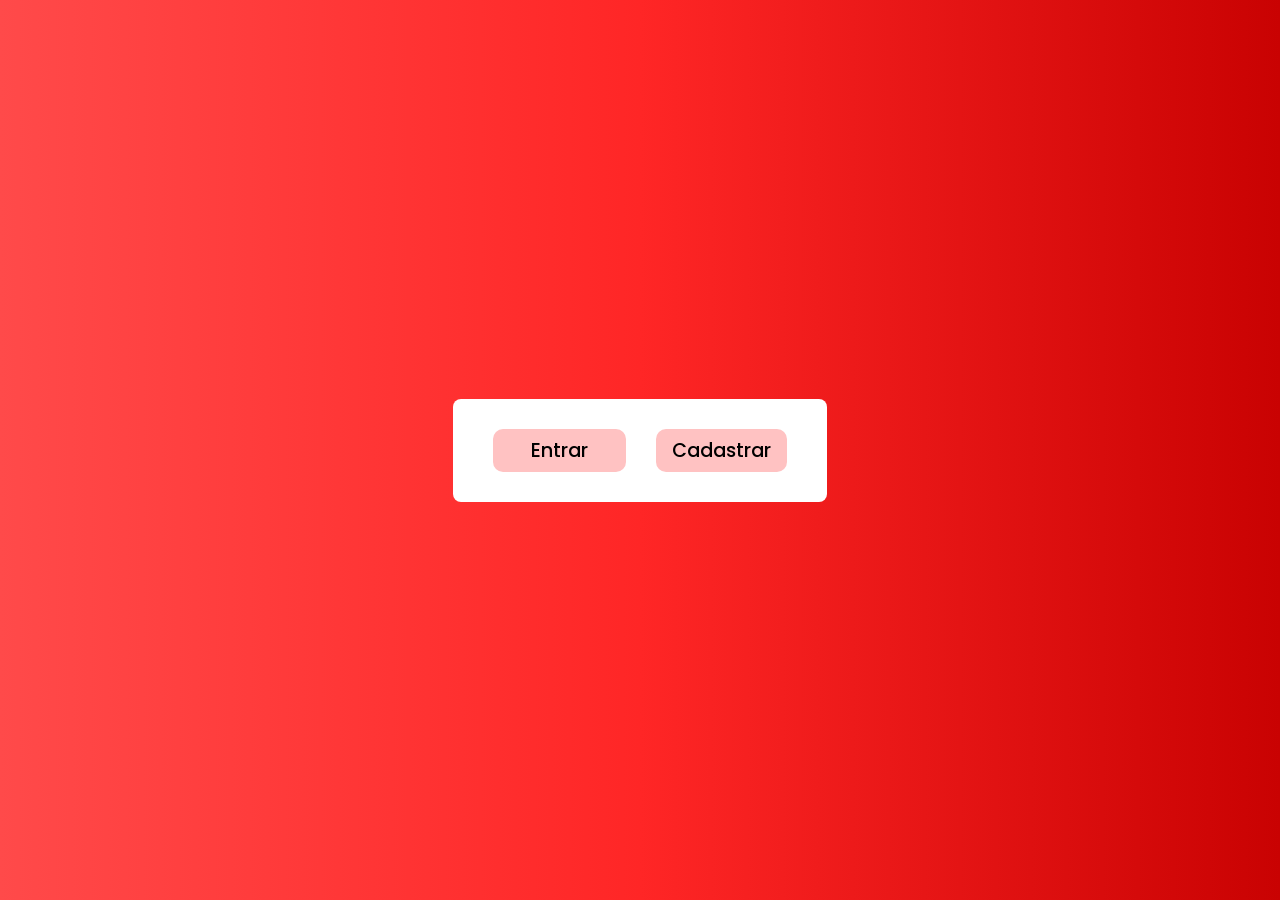
<file: index.html>
<!DOCTYPE html>
<html lang="pt-br">
<head>
    <meta charset="UTF-8">
    <meta name="viewport" content="width=device-width, initial-scale=1.0">
    <title>Home - Pizzaria</title>
    <link rel="stylesheet" href="./styles/login-cliente.css">
    <style>
    .home-button{
        
        text-decoration: none;
        background: #ffc2c2;
        padding: 7px;
        font-size: 20px;
        border-radius: 10px;
        font-weight: bold;
        cursor: pointer;
        box-shadow: 5px, 5px, 8px rgba(0, 0, 0, 0.336);
        width: auto;
        font-weight: bolder;
        font-size: 1.2rem;
        font-weight: 500;
        color: black;
        padding-left: 2.4rem;
        padding-right: 2.4rem;
        
        
    }
    .cad{
        padding-left: 1rem;
        padding-right: 1rem;
        
        

    }

    .home-button:hover{
        background-color: rgb(218, 227, 235);
    }


    </style>
</head>
<body>

    <main id="container">
        <form action="" method="post" class="home">            
            <!--<button class="home-button" form="enter">-->
                <a href="login-cliente.php" class="home-button" name="enter">Entrar</a>
            <!--</button>-->
            
            <!--<button type="submit" class="home-button" form="cad">-->
                <a href="cadastro-cliente.php" class="home-button cad" name="cad">Cadastrar</a>

            <!--</button>-->
            

        </form>
    </main>
    
</body>
</html>
</file>
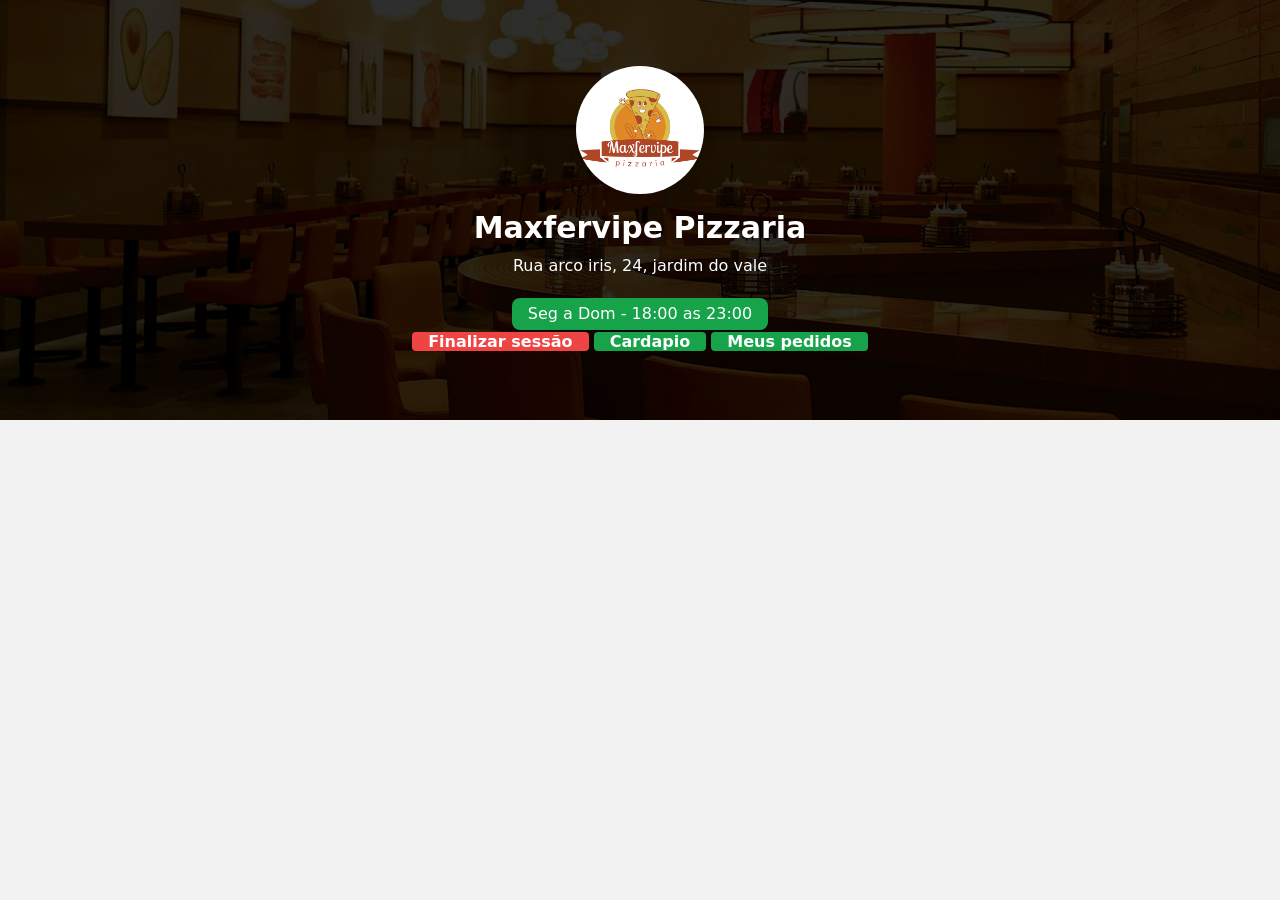
<file: header.html>
<?php
    session_start();
    //print_r($_SESSION);
    if((!isset($_SESSION['user']) == true) and (!isset($_SESSION['senha']) ==true))
    {
        unset($_SESSION['user']);
        unset( $_SESSION['senha']);
        header('Location: login-cliente.php');
    }
    $logado = $_SESSION['user'];
?>

<!DOCTYPE html>
<html lang="pt-br">
<head>
    <meta charset="UTF-8">
    <meta name="viewport" content="width=device-width, initial-scale=1.0">
    
    <link rel="stylesheet" href="https://cdnjs.cloudflare.com/ajax/libs/font-awesome/6.0.0-beta3/css/all.min.css" integrity="sha512-Fo3rlrZj/k7ujTnHg4CGR2D7kSs0v4LLanw2qksYuRlEzO+tcaEPQogQ0KaoGN26/zrn20ImR1DfuLWnOo7aBA==" crossorigin="anonymous" referrerpolicy="no-referrer" />
    <link rel="stylesheet" href="./styles/output.css">
    <link rel="stylesheet" href="./styles/style.css">
    
    <style>
        .bg-home {
    background-image: url('bg.png');
    
    }
    .bg-blue-500 {
    --tw-bg-opacity: 1;
    background-color: rgb(59 130 246 / var(--tw-bg-opacity)) /* #3b82f6 */;
}
.hover\:bg-blue-700:hover {
    --tw-bg-opacity: 1;
    background-color: rgb(29 78 216 / var(--tw-bg-opacity)) /* #1d4ed8 */;
}
.px-4 {
    padding-left: 1rem /* 16px */;
    padding-right: 1rem /* 16px */;
}
.py-2 {
    padding-top: 0.5rem /* 8px */;
    padding-bottom: 0.5rem /* 8px */;
}
.sair:hover{
    background-color: #e8e8e8;
    color: black;
    
}
.nav{
    background: #ffffff;
    color: #000;
}
.sair{
    margin-top: 1rem
    
}
.mt-4 {
    margin-top: 1rem /* 16px */;
}
.back{
    background-image: url('bg.png');
}
    </style>
    
</head>
<body>
    
    <!--HEADER-->
    <header class="w-full h-[420px] bg-zinc-900 back bg-cover bg-center">
        <div class="w-full h-full flex flex-col justify-center items-center">
            <img 
                src="logo.png"
                alt="Logo Pizzaria" 
                class="w-32 h-32 rounded-full shadow-lg hover:scale-110 duration-200"
            />
            <h1 class="text-3xl mt-4 mb-2 font-bold text-white">Maxfervipe Pizzaria</h1>

            <span class="text-white font-medium">Rua arco iris, 24, jardim do vale</span>

            <div class="bg-green-600 px-4 py-1 rounded-lg mt-5" id="date-span">
                <span class="text-white font-medium">Seg a Dom - 18:00 as 23:00</span>
            </div>
<h2></h2>

        <div>
            <!--<button class="sair bg-red-500 mt-4 text-white font-bold py-1 px-4 rounded">-->
            <a href="sair.php" class="sair bg-red-500 mt-5 text-white font-bold px-4 rounded">Finalizar sessão</a>
            <a href="cardapio_atualizado.php" class="sair bg-green-600 mt-5 text-white font-bold px-4 rounded">Cardapio</a>
            <a href="pedidos-cliente.php" class="sair bg-green-600 mt-5 text-white font-bold px-4 rounded">Meus pedidos</a>
            <!--</button>-->
        </div>
            

        </div>
    </header>
    <!--FIM DO HEADER-->

</body>
</html>
</file>
<file: styles/login-cliente.css>
@import url('https://fonts.googleapis.com/css2?family=Poppins:wght@100;200;300;400&display=swap');

:root{
    --color-light-50: #fcfcfc;

    --color-dark-50: #797984;
    --color-dark-100: #312d37;
    --color-dark-900: #000;

    --color-red-50: #ff4a4a;
    --color-red-100: #ff2626;
    --color-red-200: #c90202;

    --color-gradient: linear-gradient(90deg, var(--color-red-50), var(--color-red-100), var(--color-red-200));

}

*{
    font-family: 'Poppins', sans-serif;
    margin: 0;
    padding: 0;
    box-sizing: border-box;
}

#container{
    height: 100vh;
    width: 100%;
    background: var(--color-gradient);
    display: flex;
    align-items: center;
    justify-content: center;
}

#login_form{
    background-color: white;
    display: flex;
    flex-direction: column;
    padding: 30px 40px;
    border-radius: 8px;
    gap: 30px;
    box-shadow: 5px, 5px, 8px rgba(0, 0, 0, 0.336);
    height: fit-content;
}

.home{
    background-color: white;
    display: flex;
    flex-direction: row;
    padding: 30px 40px;
    border-radius: 8px;
    gap: 30px;
    box-shadow: 5px, 5px, 8px rgba(0, 0, 0, 0.336);
    height: fit-content;
}

#form_header{
    display: flex;
    align-items: center;
    justify-content: space-between;
}

#form_header h1{
    font-size: 40px;
    position: relative;
}

#form_header h1::before{
    position: absolute;
    content: '';
    width: 40%;
    background-color: var(--color-red-50);
    height: 3px;
    bottom: 10px;
    border-radius: 5px;
}

#mode-icon{
    font-size: 35px;
}

#inputs{
    display: flex;
    /*flex-direction: column;
    align-items: center;*/
    justify-content: center;
    gap: 20px;
}

.input-box label{
    color: var(--color-dark-50);
    font-size: 14px;
}

.input-field{
    gap: 15px;
    align-items: center;
    display: flex;
    padding: 3px;
    cursor: text;
    border-bottom: 1px solid var(--color-dark-100);
}

.input-field i{
    font-size: 20px;
    color: #000;
}

.input-field input{
    border: none;
    background-color: transparent;
    width: 190px;
    
}

.input-field input:focus{
    outline: none;
}

#forgot_password a{
    text-decoration: none;
    font-size: 12px;
    color: var(--color-dark-50);
}

#forgot_password a:hover{
    color: var(--color-red-50);
}

#login-button{
    border: none;
    background: var(--color-gradient);
    padding: 7px;
    font-size: 18px;
    border-radius: 3px;
    font-weight: bold;
    color: var(--color-light-50);
    cursor: pointer;
}

.home-button:hover{
    scale: 1.05;
}

.home-button{
    border: none;
    background: var(--color-light-50);
    padding: 7px;
    font-size: 20px;
    border-radius: 10px;
    font-weight: bold;
    cursor: pointer;
    box-shadow: 5px, 5px, 8px rgba(0, 0, 0, 0.336);
    width: 10rem;
}

.home-button:hover{
    background-color: rgb(218, 227, 235);
}

.home-button a {
    font-weight: bolder;
    text-decoration: none;
    font-size: 1.2rem;
    font-weight: 500;
    color: black;
    
}

#login-button:hover{
    background: rgb(218, 227, 235);
    color: black;
}

#cadastro a{
    text-decoration: none;
    font-size: 17px;
    color: var(--color-dark-50);
}

#cadastro a:hover{
    color: var(--color-red-50);
}

@media screen and (max-width: 768px){
    #inputs{
        display: flex;
        flex-direction: column;
        align-items: center;
        justify-content: center;
        gap: 20px;
    }
}
</file>
<file: styles/output.css>
*, ::before, ::after {
  --tw-border-spacing-x: 0;
  --tw-border-spacing-y: 0;
  --tw-translate-x: 0;
  --tw-translate-y: 0;
  --tw-rotate: 0;
  --tw-skew-x: 0;
  --tw-skew-y: 0;
  --tw-scale-x: 1;
  --tw-scale-y: 1;
  --tw-pan-x:  ;
  --tw-pan-y:  ;
  --tw-pinch-zoom:  ;
  --tw-scroll-snap-strictness: proximity;
  --tw-gradient-from-position:  ;
  --tw-gradient-via-position:  ;
  --tw-gradient-to-position:  ;
  --tw-ordinal:  ;
  --tw-slashed-zero:  ;
  --tw-numeric-figure:  ;
  --tw-numeric-spacing:  ;
  --tw-numeric-fraction:  ;
  --tw-ring-inset:  ;
  --tw-ring-offset-width: 0px;
  --tw-ring-offset-color: #fff;
  --tw-ring-color: rgb(59 130 246 / 0.5);
  --tw-ring-offset-shadow: 0 0 #0000;
  --tw-ring-shadow: 0 0 #0000;
  --tw-shadow: 0 0 #0000;
  --tw-shadow-colored: 0 0 #0000;
  --tw-blur:  ;
  --tw-brightness:  ;
  --tw-contrast:  ;
  --tw-grayscale:  ;
  --tw-hue-rotate:  ;
  --tw-invert:  ;
  --tw-saturate:  ;
  --tw-sepia:  ;
  --tw-drop-shadow:  ;
  --tw-backdrop-blur:  ;
  --tw-backdrop-brightness:  ;
  --tw-backdrop-contrast:  ;
  --tw-backdrop-grayscale:  ;
  --tw-backdrop-hue-rotate:  ;
  --tw-backdrop-invert:  ;
  --tw-backdrop-opacity:  ;
  --tw-backdrop-saturate:  ;
  --tw-backdrop-sepia:  ;
  --tw-contain-size:  ;
  --tw-contain-layout:  ;
  --tw-contain-paint:  ;
  --tw-contain-style:  ;
}

::backdrop {
  --tw-border-spacing-x: 0;
  --tw-border-spacing-y: 0;
  --tw-translate-x: 0;
  --tw-translate-y: 0;
  --tw-rotate: 0;
  --tw-skew-x: 0;
  --tw-skew-y: 0;
  --tw-scale-x: 1;
  --tw-scale-y: 1;
  --tw-pan-x:  ;
  --tw-pan-y:  ;
  --tw-pinch-zoom:  ;
  --tw-scroll-snap-strictness: proximity;
  --tw-gradient-from-position:  ;
  --tw-gradient-via-position:  ;
  --tw-gradient-to-position:  ;
  --tw-ordinal:  ;
  --tw-slashed-zero:  ;
  --tw-numeric-figure:  ;
  --tw-numeric-spacing:  ;
  --tw-numeric-fraction:  ;
  --tw-ring-inset:  ;
  --tw-ring-offset-width: 0px;
  --tw-ring-offset-color: #fff;
  --tw-ring-color: rgb(59 130 246 / 0.5);
  --tw-ring-offset-shadow: 0 0 #0000;
  --tw-ring-shadow: 0 0 #0000;
  --tw-shadow: 0 0 #0000;
  --tw-shadow-colored: 0 0 #0000;
  --tw-blur:  ;
  --tw-brightness:  ;
  --tw-contrast:  ;
  --tw-grayscale:  ;
  --tw-hue-rotate:  ;
  --tw-invert:  ;
  --tw-saturate:  ;
  --tw-sepia:  ;
  --tw-drop-shadow:  ;
  --tw-backdrop-blur:  ;
  --tw-backdrop-brightness:  ;
  --tw-backdrop-contrast:  ;
  --tw-backdrop-grayscale:  ;
  --tw-backdrop-hue-rotate:  ;
  --tw-backdrop-invert:  ;
  --tw-backdrop-opacity:  ;
  --tw-backdrop-saturate:  ;
  --tw-backdrop-sepia:  ;
  --tw-contain-size:  ;
  --tw-contain-layout:  ;
  --tw-contain-paint:  ;
  --tw-contain-style:  ;
}

/*
! tailwindcss v3.4.14 | MIT License | https://tailwindcss.com
*/

/*
1. Prevent padding and border from affecting element width. (https://github.com/mozdevs/cssremedy/issues/4)
2. Allow adding a border to an element by just adding a border-width. (https://github.com/tailwindcss/tailwindcss/pull/116)
*/

*,
::before,
::after {
  box-sizing: border-box;
  /* 1 */
  border-width: 0;
  /* 2 */
  border-style: solid;
  /* 2 */
  border-color: #e5e7eb;
  /* 2 */
}

::before,
::after {
  --tw-content: '';
}

/*
1. Use a consistent sensible line-height in all browsers.
2. Prevent adjustments of font size after orientation changes in iOS.
3. Use a more readable tab size.
4. Use the user's configured `sans` font-family by default.
5. Use the user's configured `sans` font-feature-settings by default.
6. Use the user's configured `sans` font-variation-settings by default.
7. Disable tap highlights on iOS
*/

html,
:host {
  line-height: 1.5;
  /* 1 */
  -webkit-text-size-adjust: 100%;
  /* 2 */
  -moz-tab-size: 4;
  /* 3 */
  -o-tab-size: 4;
     tab-size: 4;
  /* 3 */
  font-family: ui-sans-serif, system-ui, sans-serif, "Apple Color Emoji", "Segoe UI Emoji", "Segoe UI Symbol", "Noto Color Emoji";
  /* 4 */
  font-feature-settings: normal;
  /* 5 */
  font-variation-settings: normal;
  /* 6 */
  -webkit-tap-highlight-color: transparent;
  /* 7 */
}

/*
1. Remove the margin in all browsers.
2. Inherit line-height from `html` so users can set them as a class directly on the `html` element.
*/

body {
  margin: 0;
  /* 1 */
  line-height: inherit;
  /* 2 */
}

/*
1. Add the correct height in Firefox.
2. Correct the inheritance of border color in Firefox. (https://bugzilla.mozilla.org/show_bug.cgi?id=190655)
3. Ensure horizontal rules are visible by default.
*/

hr {
  height: 0;
  /* 1 */
  color: inherit;
  /* 2 */
  border-top-width: 1px;
  /* 3 */
}

/*
Add the correct text decoration in Chrome, Edge, and Safari.
*/

abbr:where([title]) {
  -webkit-text-decoration: underline dotted;
          text-decoration: underline dotted;
}

/*
Remove the default font size and weight for headings.
*/

h1,
h2,
h3,
h4,
h5,
h6 {
  font-size: inherit;
  font-weight: inherit;
}

/*
Reset links to optimize for opt-in styling instead of opt-out.
*/

a {
  color: inherit;
  text-decoration: inherit;
}

/*
Add the correct font weight in Edge and Safari.
*/

b,
strong {
  font-weight: bolder;
}

/*
1. Use the user's configured `mono` font-family by default.
2. Use the user's configured `mono` font-feature-settings by default.
3. Use the user's configured `mono` font-variation-settings by default.
4. Correct the odd `em` font sizing in all browsers.
*/

code,
kbd,
samp,
pre {
  font-family: ui-monospace, SFMono-Regular, Menlo, Monaco, Consolas, "Liberation Mono", "Courier New", monospace;
  /* 1 */
  font-feature-settings: normal;
  /* 2 */
  font-variation-settings: normal;
  /* 3 */
  font-size: 1em;
  /* 4 */
}

/*
Add the correct font size in all browsers.
*/

small {
  font-size: 80%;
}

/*
Prevent `sub` and `sup` elements from affecting the line height in all browsers.
*/

sub,
sup {
  font-size: 75%;
  line-height: 0;
  position: relative;
  vertical-align: baseline;
}

sub {
  bottom: -0.25em;
}

sup {
  top: -0.5em;
}

/*
1. Remove text indentation from table contents in Chrome and Safari. (https://bugs.chromium.org/p/chromium/issues/detail?id=999088, https://bugs.webkit.org/show_bug.cgi?id=201297)
2. Correct table border color inheritance in all Chrome and Safari. (https://bugs.chromium.org/p/chromium/issues/detail?id=935729, https://bugs.webkit.org/show_bug.cgi?id=195016)
3. Remove gaps between table borders by default.
*/

table {
  text-indent: 0;
  /* 1 */
  border-color: inherit;
  /* 2 */
  border-collapse: collapse;
  /* 3 */
}

/*
1. Change the font styles in all browsers.
2. Remove the margin in Firefox and Safari.
3. Remove default padding in all browsers.
*/

button,
input,
optgroup,
select,
textarea {
  font-family: inherit;
  /* 1 */
  font-feature-settings: inherit;
  /* 1 */
  font-variation-settings: inherit;
  /* 1 */
  font-size: 100%;
  /* 1 */
  font-weight: inherit;
  /* 1 */
  line-height: inherit;
  /* 1 */
  letter-spacing: inherit;
  /* 1 */
  color: inherit;
  /* 1 */
  margin: 0;
  /* 2 */
  padding: 0;
  /* 3 */
}

/*
Remove the inheritance of text transform in Edge and Firefox.
*/

button,
select {
  text-transform: none;
}

/*
1. Correct the inability to style clickable types in iOS and Safari.
2. Remove default button styles.
*/

button,
input:where([type='button']),
input:where([type='reset']),
input:where([type='submit']) {
  -webkit-appearance: button;
  /* 1 */
  background-color: transparent;
  /* 2 */
  background-image: none;
  /* 2 */
}

/*
Use the modern Firefox focus style for all focusable elements.
*/

:-moz-focusring {
  outline: auto;
}

/*
Remove the additional `:invalid` styles in Firefox. (https://github.com/mozilla/gecko-dev/blob/2f9eacd9d3d995c937b4251a5557d95d494c9be1/layout/style/res/forms.css#L728-L737)
*/

:-moz-ui-invalid {
  box-shadow: none;
}

/*
Add the correct vertical alignment in Chrome and Firefox.
*/

progress {
  vertical-align: baseline;
}

/*
Correct the cursor style of increment and decrement buttons in Safari.
*/

::-webkit-inner-spin-button,
::-webkit-outer-spin-button {
  height: auto;
}

/*
1. Correct the odd appearance in Chrome and Safari.
2. Correct the outline style in Safari.
*/

[type='search'] {
  -webkit-appearance: textfield;
  /* 1 */
  outline-offset: -2px;
  /* 2 */
}

/*
Remove the inner padding in Chrome and Safari on macOS.
*/

::-webkit-search-decoration {
  -webkit-appearance: none;
}

/*
1. Correct the inability to style clickable types in iOS and Safari.
2. Change font properties to `inherit` in Safari.
*/

::-webkit-file-upload-button {
  -webkit-appearance: button;
  /* 1 */
  font: inherit;
  /* 2 */
}

/*
Add the correct display in Chrome and Safari.
*/

summary {
  display: list-item;
}

/*
Removes the default spacing and border for appropriate elements.
*/

blockquote,
dl,
dd,
h1,
h2,
h3,
h4,
h5,
h6,
hr,
figure,
p,
pre {
  margin: 0;
}

fieldset {
  margin: 0;
  padding: 0;
}

legend {
  padding: 0;
}

ol,
ul,
menu {
  list-style: none;
  margin: 0;
  padding: 0;
}

/*
Reset default styling for dialogs.
*/

dialog {
  padding: 0;
}

/*
Prevent resizing textareas horizontally by default.
*/

textarea {
  resize: vertical;
}

/*
1. Reset the default placeholder opacity in Firefox. (https://github.com/tailwindlabs/tailwindcss/issues/3300)
2. Set the default placeholder color to the user's configured gray 400 color.
*/

input::-moz-placeholder, textarea::-moz-placeholder {
  opacity: 1;
  /* 1 */
  color: #9ca3af;
  /* 2 */
}

input::placeholder,
textarea::placeholder {
  opacity: 1;
  /* 1 */
  color: #9ca3af;
  /* 2 */
}

/*
Set the default cursor for buttons.
*/

button,
[role="button"] {
  cursor: pointer;
}

/*
Make sure disabled buttons don't get the pointer cursor.
*/

:disabled {
  cursor: default;
}

/*
1. Make replaced elements `display: block` by default. (https://github.com/mozdevs/cssremedy/issues/14)
2. Add `vertical-align: middle` to align replaced elements more sensibly by default. (https://github.com/jensimmons/cssremedy/issues/14#issuecomment-634934210)
   This can trigger a poorly considered lint error in some tools but is included by design.
*/

img,
svg,
video,
canvas,
audio,
iframe,
embed,
object {
  display: block;
  /* 1 */
  vertical-align: middle;
  /* 2 */
}

/*
Constrain images and videos to the parent width and preserve their intrinsic aspect ratio. (https://github.com/mozdevs/cssremedy/issues/14)
*/

img,
video {
  max-width: 100%;
  height: auto;
}

/* Make elements with the HTML hidden attribute stay hidden by default */

[hidden]:where(:not([hidden="until-found"])) {
  display: none;
}

.container {
  width: 100%;
}

@media (min-width: 640px) {
  .container {
    max-width: 640px;
  }
}

@media (min-width: 768px) {
  .container {
    max-width: 768px;
  }
}

@media (min-width: 1024px) {
  .container {
    max-width: 1024px;
  }
}

@media (min-width: 1280px) {
  .container {
    max-width: 1280px;
  }
}

@media (min-width: 1536px) {
  .container {
    max-width: 1536px;
  }
}

.sr-only {
  position: absolute;
  width: 1px;
  height: 1px;
  padding: 0;
  margin: -1px;
  overflow: hidden;
  clip: rect(0, 0, 0, 0);
  white-space: nowrap;
  border-width: 0;
}

.not-sr-only {
  position: static;
  width: auto;
  height: auto;
  padding: 0;
  margin: 0;
  overflow: visible;
  clip: auto;
  white-space: normal;
}

.pointer-events-none {
  pointer-events: none;
}

.pointer-events-auto {
  pointer-events: auto;
}

.\!visible {
  visibility: visible !important;
}

.visible {
  visibility: visible;
}

.invisible {
  visibility: hidden;
}

.collapse {
  visibility: collapse;
}

.static {
  position: static;
}

.fixed {
  position: fixed;
}

.absolute {
  position: absolute;
}

.relative {
  position: relative;
}

.sticky {
  position: sticky;
}

.-inset-1 {
  inset: -0.25rem;
}

.bottom-0 {
  bottom: 0px;
}

.end-1 {
  inset-inline-end: 0.25rem;
}

.left-0 {
  left: 0px;
}

.top-0 {
  top: 0px;
}

.isolate {
  isolation: isolate;
}

.isolation-auto {
  isolation: auto;
}

.z-40 {
  z-index: 40;
}

.float-start {
  float: inline-start;
}

.float-end {
  float: inline-end;
}

.float-right {
  float: right;
}

.float-left {
  float: left;
}

.float-none {
  float: none;
}

.clear-start {
  clear: inline-start;
}

.clear-end {
  clear: inline-end;
}

.clear-left {
  clear: left;
}

.clear-right {
  clear: right;
}

.clear-both {
  clear: both;
}

.clear-none {
  clear: none;
}

.mx-auto {
  margin-left: auto;
  margin-right: auto;
}

.my-1 {
  margin-top: 0.25rem;
  margin-bottom: 0.25rem;
}

.my-2 {
  margin-top: 0.5rem;
  margin-bottom: 0.5rem;
}

.mb-16 {
  margin-bottom: 4rem;
}

.mb-2 {
  margin-bottom: 0.5rem;
}

.mb-6 {
  margin-bottom: 1.5rem;
}

.mt-2 {
  margin-top: 0.5rem;
}

.mt-3 {
  margin-top: 0.75rem;
}

.mt-4 {
  margin-top: 1rem;
}

.mt-5 {
  margin-top: 1.25rem;
}

.mt-9 {
  margin-top: 2.25rem;
}

.box-border {
  box-sizing: border-box;
}

.box-content {
  box-sizing: content-box;
}

.line-clamp-none {
  overflow: visible;
  display: block;
  -webkit-box-orient: horizontal;
  -webkit-line-clamp: none;
}

.block {
  display: block;
}

.inline-block {
  display: inline-block;
}

.inline {
  display: inline;
}

.flex {
  display: flex;
}

.inline-flex {
  display: inline-flex;
}

.table {
  display: table;
}

.inline-table {
  display: inline-table;
}

.table-caption {
  display: table-caption;
}

.table-cell {
  display: table-cell;
}

.table-column {
  display: table-column;
}

.table-column-group {
  display: table-column-group;
}

.table-footer-group {
  display: table-footer-group;
}

.table-header-group {
  display: table-header-group;
}

.table-row-group {
  display: table-row-group;
}

.table-row {
  display: table-row;
}

.flow-root {
  display: flow-root;
}

.grid {
  display: grid;
}

.inline-grid {
  display: inline-grid;
}

.contents {
  display: contents;
}

.list-item {
  display: list-item;
}

.hidden {
  display: none;
}

.h-28 {
  height: 7rem;
}

.h-32 {
  height: 8rem;
}

.h-\[420px\] {
  height: 420px;
}

.h-full {
  height: 100%;
}

.w-28 {
  width: 7rem;
}

.w-32 {
  width: 8rem;
}

.w-\[this-is\\\\\] {
  width: this-is\\;
}

.w-\[this-is\] {
  width: this-is;
}

.w-\[weird-and-invalid\] {
  width: weird-and-invalid;
}

.w-full {
  width: 100%;
}

.min-w-\[90\%\] {
  min-width: 90%;
}

.max-w-7xl {
  max-width: 80rem;
}

.flex-shrink {
  flex-shrink: 1;
}

.shrink {
  flex-shrink: 1;
}

.flex-grow {
  flex-grow: 1;
}

.grow {
  flex-grow: 1;
}

.table-auto {
  table-layout: auto;
}

.table-fixed {
  table-layout: fixed;
}

.caption-top {
  caption-side: top;
}

.caption-bottom {
  caption-side: bottom;
}

.border-collapse {
  border-collapse: collapse;
}

.border-separate {
  border-collapse: separate;
}

.\!transform {
  transform: translate(var(--tw-translate-x), var(--tw-translate-y)) rotate(var(--tw-rotate)) skewX(var(--tw-skew-x)) skewY(var(--tw-skew-y)) scaleX(var(--tw-scale-x)) scaleY(var(--tw-scale-y)) !important;
}

.transform {
  transform: translate(var(--tw-translate-x), var(--tw-translate-y)) rotate(var(--tw-rotate)) skewX(var(--tw-skew-x)) skewY(var(--tw-skew-y)) scaleX(var(--tw-scale-x)) scaleY(var(--tw-scale-y));
}

.transform-cpu {
  transform: translate(var(--tw-translate-x), var(--tw-translate-y)) rotate(var(--tw-rotate)) skewX(var(--tw-skew-x)) skewY(var(--tw-skew-y)) scaleX(var(--tw-scale-x)) scaleY(var(--tw-scale-y));
}

.transform-gpu {
  transform: translate3d(var(--tw-translate-x), var(--tw-translate-y), 0) rotate(var(--tw-rotate)) skewX(var(--tw-skew-x)) skewY(var(--tw-skew-y)) scaleX(var(--tw-scale-x)) scaleY(var(--tw-scale-y));
}

.transform-none {
  transform: none;
}

.touch-auto {
  touch-action: auto;
}

.touch-none {
  touch-action: none;
}

.touch-pan-x {
  --tw-pan-x: pan-x;
  touch-action: var(--tw-pan-x) var(--tw-pan-y) var(--tw-pinch-zoom);
}

.touch-pan-left {
  --tw-pan-x: pan-left;
  touch-action: var(--tw-pan-x) var(--tw-pan-y) var(--tw-pinch-zoom);
}

.touch-pan-right {
  --tw-pan-x: pan-right;
  touch-action: var(--tw-pan-x) var(--tw-pan-y) var(--tw-pinch-zoom);
}

.touch-pan-y {
  --tw-pan-y: pan-y;
  touch-action: var(--tw-pan-x) var(--tw-pan-y) var(--tw-pinch-zoom);
}

.touch-pan-up {
  --tw-pan-y: pan-up;
  touch-action: var(--tw-pan-x) var(--tw-pan-y) var(--tw-pinch-zoom);
}

.touch-pan-down {
  --tw-pan-y: pan-down;
  touch-action: var(--tw-pan-x) var(--tw-pan-y) var(--tw-pinch-zoom);
}

.touch-pinch-zoom {
  --tw-pinch-zoom: pinch-zoom;
  touch-action: var(--tw-pan-x) var(--tw-pan-y) var(--tw-pinch-zoom);
}

.touch-manipulation {
  touch-action: manipulation;
}

.select-none {
  -webkit-user-select: none;
     -moz-user-select: none;
          user-select: none;
}

.select-text {
  -webkit-user-select: text;
     -moz-user-select: text;
          user-select: text;
}

.select-all {
  -webkit-user-select: all;
     -moz-user-select: all;
          user-select: all;
}

.select-auto {
  -webkit-user-select: auto;
     -moz-user-select: auto;
          user-select: auto;
}

.resize-none {
  resize: none;
}

.resize-y {
  resize: vertical;
}

.resize-x {
  resize: horizontal;
}

.resize {
  resize: both;
}

.snap-none {
  scroll-snap-type: none;
}

.snap-x {
  scroll-snap-type: x var(--tw-scroll-snap-strictness);
}

.snap-y {
  scroll-snap-type: y var(--tw-scroll-snap-strictness);
}

.snap-both {
  scroll-snap-type: both var(--tw-scroll-snap-strictness);
}

.snap-mandatory {
  --tw-scroll-snap-strictness: mandatory;
}

.snap-proximity {
  --tw-scroll-snap-strictness: proximity;
}

.snap-start {
  scroll-snap-align: start;
}

.snap-end {
  scroll-snap-align: end;
}

.snap-center {
  scroll-snap-align: center;
}

.snap-align-none {
  scroll-snap-align: none;
}

.snap-normal {
  scroll-snap-stop: normal;
}

.snap-always {
  scroll-snap-stop: always;
}

.list-inside {
  list-style-position: inside;
}

.list-outside {
  list-style-position: outside;
}

.appearance-none {
  -webkit-appearance: none;
     -moz-appearance: none;
          appearance: none;
}

.appearance-auto {
  -webkit-appearance: auto;
     -moz-appearance: auto;
          appearance: auto;
}

.break-before-auto {
  -moz-column-break-before: auto;
       break-before: auto;
}

.break-before-avoid {
  -moz-column-break-before: avoid;
       break-before: avoid;
}

.break-before-all {
  -moz-column-break-before: all;
       break-before: all;
}

.break-before-avoid-page {
  -moz-column-break-before: avoid;
       break-before: avoid-page;
}

.break-before-page {
  -moz-column-break-before: page;
       break-before: page;
}

.break-before-left {
  -moz-column-break-before: left;
       break-before: left;
}

.break-before-right {
  -moz-column-break-before: right;
       break-before: right;
}

.break-before-column {
  -moz-column-break-before: column;
       break-before: column;
}

.break-inside-auto {
  -moz-column-break-inside: auto;
       break-inside: auto;
}

.break-inside-avoid {
  -moz-column-break-inside: avoid;
       break-inside: avoid;
}

.break-inside-avoid-page {
  break-inside: avoid-page;
}

.break-inside-avoid-column {
  -moz-column-break-inside: avoid;
       break-inside: avoid-column;
}

.break-after-auto {
  -moz-column-break-after: auto;
       break-after: auto;
}

.break-after-avoid {
  -moz-column-break-after: avoid;
       break-after: avoid;
}

.break-after-all {
  -moz-column-break-after: all;
       break-after: all;
}

.break-after-avoid-page {
  -moz-column-break-after: avoid;
       break-after: avoid-page;
}

.break-after-page {
  -moz-column-break-after: page;
       break-after: page;
}

.break-after-left {
  -moz-column-break-after: left;
       break-after: left;
}

.break-after-right {
  -moz-column-break-after: right;
       break-after: right;
}

.break-after-column {
  -moz-column-break-after: column;
       break-after: column;
}

.grid-flow-row {
  grid-auto-flow: row;
}

.grid-flow-col {
  grid-auto-flow: column;
}

.grid-flow-dense {
  grid-auto-flow: dense;
}

.grid-flow-row-dense {
  grid-auto-flow: row dense;
}

.grid-flow-col-dense {
  grid-auto-flow: column dense;
}

.grid-cols-1 {
  grid-template-columns: repeat(1, minmax(0, 1fr));
}

.flex-row {
  flex-direction: row;
}

.flex-row-reverse {
  flex-direction: row-reverse;
}

.flex-col {
  flex-direction: column;
}

.flex-col-reverse {
  flex-direction: column-reverse;
}

.flex-wrap {
  flex-wrap: wrap;
}

.flex-wrap-reverse {
  flex-wrap: wrap-reverse;
}

.flex-nowrap {
  flex-wrap: nowrap;
}

.place-content-center {
  place-content: center;
}

.place-content-start {
  place-content: start;
}

.place-content-end {
  place-content: end;
}

.place-content-between {
  place-content: space-between;
}

.place-content-around {
  place-content: space-around;
}

.place-content-evenly {
  place-content: space-evenly;
}

.place-content-baseline {
  place-content: baseline;
}

.place-content-stretch {
  place-content: stretch;
}

.place-items-start {
  place-items: start;
}

.place-items-end {
  place-items: end;
}

.place-items-center {
  place-items: center;
}

.place-items-baseline {
  place-items: baseline;
}

.place-items-stretch {
  place-items: stretch;
}

.content-normal {
  align-content: normal;
}

.content-center {
  align-content: center;
}

.content-start {
  align-content: flex-start;
}

.content-end {
  align-content: flex-end;
}

.content-between {
  align-content: space-between;
}

.content-around {
  align-content: space-around;
}

.content-evenly {
  align-content: space-evenly;
}

.content-baseline {
  align-content: baseline;
}

.content-stretch {
  align-content: stretch;
}

.items-start {
  align-items: flex-start;
}

.items-end {
  align-items: flex-end;
}

.items-center {
  align-items: center;
}

.items-baseline {
  align-items: baseline;
}

.items-stretch {
  align-items: stretch;
}

.justify-normal {
  justify-content: normal;
}

.justify-start {
  justify-content: flex-start;
}

.justify-end {
  justify-content: flex-end;
}

.justify-center {
  justify-content: center;
}

.justify-between {
  justify-content: space-between;
}

.justify-around {
  justify-content: space-around;
}

.justify-evenly {
  justify-content: space-evenly;
}

.justify-stretch {
  justify-content: stretch;
}

.justify-items-start {
  justify-items: start;
}

.justify-items-end {
  justify-items: end;
}

.justify-items-center {
  justify-items: center;
}

.justify-items-stretch {
  justify-items: stretch;
}

.gap-2 {
  gap: 0.5rem;
}

.gap-7 {
  gap: 1.75rem;
}

.space-x-2 > :not([hidden]) ~ :not([hidden]) {
  --tw-space-x-reverse: 0;
  margin-right: calc(0.5rem * var(--tw-space-x-reverse));
  margin-left: calc(0.5rem * calc(1 - var(--tw-space-x-reverse)));
}

.space-y-reverse > :not([hidden]) ~ :not([hidden]) {
  --tw-space-y-reverse: 1;
}

.space-x-reverse > :not([hidden]) ~ :not([hidden]) {
  --tw-space-x-reverse: 1;
}

.divide-x > :not([hidden]) ~ :not([hidden]) {
  --tw-divide-x-reverse: 0;
  border-right-width: calc(1px * var(--tw-divide-x-reverse));
  border-left-width: calc(1px * calc(1 - var(--tw-divide-x-reverse)));
}

.divide-y > :not([hidden]) ~ :not([hidden]) {
  --tw-divide-y-reverse: 0;
  border-top-width: calc(1px * calc(1 - var(--tw-divide-y-reverse)));
  border-bottom-width: calc(1px * var(--tw-divide-y-reverse));
}

.divide-y-reverse > :not([hidden]) ~ :not([hidden]) {
  --tw-divide-y-reverse: 1;
}

.divide-x-reverse > :not([hidden]) ~ :not([hidden]) {
  --tw-divide-x-reverse: 1;
}

.divide-solid > :not([hidden]) ~ :not([hidden]) {
  border-style: solid;
}

.divide-dashed > :not([hidden]) ~ :not([hidden]) {
  border-style: dashed;
}

.divide-dotted > :not([hidden]) ~ :not([hidden]) {
  border-style: dotted;
}

.divide-double > :not([hidden]) ~ :not([hidden]) {
  border-style: double;
}

.divide-none > :not([hidden]) ~ :not([hidden]) {
  border-style: none;
}

.place-self-auto {
  place-self: auto;
}

.place-self-start {
  place-self: start;
}

.place-self-end {
  place-self: end;
}

.place-self-center {
  place-self: center;
}

.place-self-stretch {
  place-self: stretch;
}

.self-auto {
  align-self: auto;
}

.self-start {
  align-self: flex-start;
}

.self-end {
  align-self: flex-end;
}

.self-center {
  align-self: center;
}

.self-stretch {
  align-self: stretch;
}

.self-baseline {
  align-self: baseline;
}

.justify-self-auto {
  justify-self: auto;
}

.justify-self-start {
  justify-self: start;
}

.justify-self-end {
  justify-self: end;
}

.justify-self-center {
  justify-self: center;
}

.justify-self-stretch {
  justify-self: stretch;
}

.overflow-auto {
  overflow: auto;
}

.overflow-hidden {
  overflow: hidden;
}

.overflow-clip {
  overflow: clip;
}

.overflow-visible {
  overflow: visible;
}

.overflow-scroll {
  overflow: scroll;
}

.overflow-x-auto {
  overflow-x: auto;
}

.overflow-y-auto {
  overflow-y: auto;
}

.overflow-x-hidden {
  overflow-x: hidden;
}

.overflow-y-hidden {
  overflow-y: hidden;
}

.overflow-x-clip {
  overflow-x: clip;
}

.overflow-y-clip {
  overflow-y: clip;
}

.overflow-x-visible {
  overflow-x: visible;
}

.overflow-y-visible {
  overflow-y: visible;
}

.overflow-x-scroll {
  overflow-x: scroll;
}

.overflow-y-scroll {
  overflow-y: scroll;
}

.overscroll-auto {
  overscroll-behavior: auto;
}

.overscroll-contain {
  overscroll-behavior: contain;
}

.overscroll-none {
  overscroll-behavior: none;
}

.overscroll-y-auto {
  overscroll-behavior-y: auto;
}

.overscroll-y-contain {
  overscroll-behavior-y: contain;
}

.overscroll-y-none {
  overscroll-behavior-y: none;
}

.overscroll-x-auto {
  overscroll-behavior-x: auto;
}

.overscroll-x-contain {
  overscroll-behavior-x: contain;
}

.overscroll-x-none {
  overscroll-behavior-x: none;
}

.scroll-auto {
  scroll-behavior: auto;
}

.scroll-smooth {
  scroll-behavior: smooth;
}

.truncate {
  overflow: hidden;
  text-overflow: ellipsis;
  white-space: nowrap;
}

.overflow-ellipsis {
  text-overflow: ellipsis;
}

.text-ellipsis {
  text-overflow: ellipsis;
}

.text-clip {
  text-overflow: clip;
}

.hyphens-none {
  -webkit-hyphens: none;
          hyphens: none;
}

.hyphens-manual {
  -webkit-hyphens: manual;
          hyphens: manual;
}

.hyphens-auto {
  -webkit-hyphens: auto;
          hyphens: auto;
}

.whitespace-normal {
  white-space: normal;
}

.whitespace-nowrap {
  white-space: nowrap;
}

.whitespace-pre {
  white-space: pre;
}

.whitespace-pre-line {
  white-space: pre-line;
}

.whitespace-pre-wrap {
  white-space: pre-wrap;
}

.whitespace-break-spaces {
  white-space: break-spaces;
}

.text-wrap {
  text-wrap: wrap;
}

.text-nowrap {
  text-wrap: nowrap;
}

.text-balance {
  text-wrap: balance;
}

.text-pretty {
  text-wrap: pretty;
}

.break-normal {
  overflow-wrap: normal;
  word-break: normal;
}

.break-words {
  overflow-wrap: break-word;
}

.break-all {
  word-break: break-all;
}

.break-keep {
  word-break: keep-all;
}

.rounded {
  border-radius: 0.25rem;
}

.rounded-full {
  border-radius: 9999px;
}

.rounded-lg {
  border-radius: 0.5rem;
}

.rounded-md {
  border-radius: 0.375rem;
}

.rounded-b {
  border-bottom-right-radius: 0.25rem;
  border-bottom-left-radius: 0.25rem;
}

.rounded-e {
  border-start-end-radius: 0.25rem;
  border-end-end-radius: 0.25rem;
}

.rounded-l {
  border-top-left-radius: 0.25rem;
  border-bottom-left-radius: 0.25rem;
}

.rounded-r {
  border-top-right-radius: 0.25rem;
  border-bottom-right-radius: 0.25rem;
}

.rounded-s {
  border-start-start-radius: 0.25rem;
  border-end-start-radius: 0.25rem;
}

.rounded-t {
  border-top-left-radius: 0.25rem;
  border-top-right-radius: 0.25rem;
}

.rounded-bl {
  border-bottom-left-radius: 0.25rem;
}

.rounded-br {
  border-bottom-right-radius: 0.25rem;
}

.rounded-ee {
  border-end-end-radius: 0.25rem;
}

.rounded-es {
  border-end-start-radius: 0.25rem;
}

.rounded-se {
  border-start-end-radius: 0.25rem;
}

.rounded-ss {
  border-start-start-radius: 0.25rem;
}

.rounded-tl {
  border-top-left-radius: 0.25rem;
}

.rounded-tr {
  border-top-right-radius: 0.25rem;
}

.border {
  border-width: 1px;
}

.border-2 {
  border-width: 2px;
}

.border-x {
  border-left-width: 1px;
  border-right-width: 1px;
}

.border-y {
  border-top-width: 1px;
  border-bottom-width: 1px;
}

.border-b {
  border-bottom-width: 1px;
}

.border-e {
  border-inline-end-width: 1px;
}

.border-l {
  border-left-width: 1px;
}

.border-r {
  border-right-width: 1px;
}

.border-s {
  border-inline-start-width: 1px;
}

.border-t {
  border-top-width: 1px;
}

.border-solid {
  border-style: solid;
}

.border-dashed {
  border-style: dashed;
}

.border-dotted {
  border-style: dotted;
}

.border-double {
  border-style: double;
}

.border-hidden {
  border-style: hidden;
}

.border-none {
  border-style: none;
}

.border-red-500 {
  --tw-border-opacity: 1;
  border-color: rgb(239 68 68 / var(--tw-border-opacity));
}

.bg-\[rgb\(255\2c 0\2c 0\)\] {
  --tw-bg-opacity: 1;
  background-color: rgb(255 0 0 / var(--tw-bg-opacity));
}

.bg-black\/60 {
  background-color: rgb(0 0 0 / 0.6);
}

.bg-blue-500 {
  --tw-bg-opacity: 1;
  background-color: rgb(59 130 246 / var(--tw-bg-opacity));
}

.bg-gray-900 {
  --tw-bg-opacity: 1;
  background-color: rgb(17 24 39 / var(--tw-bg-opacity));
}

.bg-green-500 {
  --tw-bg-opacity: 1;
  background-color: rgb(34 197 94 / var(--tw-bg-opacity));
}

.bg-green-600 {
  --tw-bg-opacity: 1;
  background-color: rgb(22 163 74 / var(--tw-bg-opacity));
}

.bg-red-500 {
  --tw-bg-opacity: 1;
  background-color: rgb(239 68 68 / var(--tw-bg-opacity));
}

.bg-white {
  --tw-bg-opacity: 1;
  background-color: rgb(255 255 255 / var(--tw-bg-opacity));
}

.bg-zinc-900 {
  --tw-bg-opacity: 1;
  background-color: rgb(24 24 27 / var(--tw-bg-opacity));
}

.bg-home {
  background-image: url('/assets/bg.png');
}

.decoration-slice {
  -webkit-box-decoration-break: slice;
          box-decoration-break: slice;
}

.decoration-clone {
  -webkit-box-decoration-break: clone;
          box-decoration-break: clone;
}

.box-decoration-slice {
  -webkit-box-decoration-break: slice;
          box-decoration-break: slice;
}

.box-decoration-clone {
  -webkit-box-decoration-break: clone;
          box-decoration-break: clone;
}

.bg-cover {
  background-size: cover;
}

.bg-fixed {
  background-attachment: fixed;
}

.bg-local {
  background-attachment: local;
}

.bg-scroll {
  background-attachment: scroll;
}

.bg-clip-border {
  background-clip: border-box;
}

.bg-clip-padding {
  background-clip: padding-box;
}

.bg-clip-content {
  background-clip: content-box;
}

.bg-clip-text {
  -webkit-background-clip: text;
          background-clip: text;
}

.bg-center {
  background-position: center;
}

.bg-repeat {
  background-repeat: repeat;
}

.bg-no-repeat {
  background-repeat: no-repeat;
}

.bg-repeat-x {
  background-repeat: repeat-x;
}

.bg-repeat-y {
  background-repeat: repeat-y;
}

.bg-repeat-round {
  background-repeat: round;
}

.bg-repeat-space {
  background-repeat: space;
}

.bg-origin-border {
  background-origin: border-box;
}

.bg-origin-padding {
  background-origin: padding-box;
}

.bg-origin-content {
  background-origin: content-box;
}

.object-contain {
  -o-object-fit: contain;
     object-fit: contain;
}

.object-cover {
  -o-object-fit: cover;
     object-fit: cover;
}

.object-fill {
  -o-object-fit: fill;
     object-fit: fill;
}

.object-none {
  -o-object-fit: none;
     object-fit: none;
}

.object-scale-down {
  -o-object-fit: scale-down;
     object-fit: scale-down;
}

.p-1 {
  padding: 0.25rem;
}

.p-5 {
  padding: 1.25rem;
}

.px-1 {
  padding-left: 0.25rem;
  padding-right: 0.25rem;
}

.px-1\.5 {
  padding-left: 0.375rem;
  padding-right: 0.375rem;
}

.px-2 {
  padding-left: 0.5rem;
  padding-right: 0.5rem;
}

.px-4 {
  padding-left: 1rem;
  padding-right: 1rem;
}

.px-5 {
  padding-left: 1.25rem;
  padding-right: 1.25rem;
}

.py-1 {
  padding-top: 0.25rem;
  padding-bottom: 0.25rem;
}

.py-2 {
  padding-top: 0.5rem;
  padding-bottom: 0.5rem;
}

.py-3 {
  padding-top: 0.75rem;
  padding-bottom: 0.75rem;
}

.text-left {
  text-align: left;
}

.text-center {
  text-align: center;
}

.text-right {
  text-align: right;
}

.text-justify {
  text-align: justify;
}

.text-start {
  text-align: start;
}

.text-end {
  text-align: end;
}

.align-baseline {
  vertical-align: baseline;
}

.align-top {
  vertical-align: top;
}

.align-middle {
  vertical-align: middle;
}

.align-bottom {
  vertical-align: bottom;
}

.align-text-top {
  vertical-align: text-top;
}

.align-text-bottom {
  vertical-align: text-bottom;
}

.align-sub {
  vertical-align: sub;
}

.align-super {
  vertical-align: super;
}

.text-2xl {
  font-size: 1.5rem;
  line-height: 2rem;
}

.text-3xl {
  font-size: 1.875rem;
  line-height: 2.25rem;
}

.text-lg {
  font-size: 1.125rem;
  line-height: 1.75rem;
}

.text-sm {
  font-size: 0.875rem;
  line-height: 1.25rem;
}

.font-bold {
  font-weight: 700;
}

.font-medium {
  font-weight: 500;
}

.uppercase {
  text-transform: uppercase;
}

.lowercase {
  text-transform: lowercase;
}

.capitalize {
  text-transform: capitalize;
}

.normal-case {
  text-transform: none;
}

.italic {
  font-style: italic;
}

.not-italic {
  font-style: normal;
}

.normal-nums {
  font-variant-numeric: normal;
}

.ordinal {
  --tw-ordinal: ordinal;
  font-variant-numeric: var(--tw-ordinal) var(--tw-slashed-zero) var(--tw-numeric-figure) var(--tw-numeric-spacing) var(--tw-numeric-fraction);
}

.slashed-zero {
  --tw-slashed-zero: slashed-zero;
  font-variant-numeric: var(--tw-ordinal) var(--tw-slashed-zero) var(--tw-numeric-figure) var(--tw-numeric-spacing) var(--tw-numeric-fraction);
}

.lining-nums {
  --tw-numeric-figure: lining-nums;
  font-variant-numeric: var(--tw-ordinal) var(--tw-slashed-zero) var(--tw-numeric-figure) var(--tw-numeric-spacing) var(--tw-numeric-fraction);
}

.oldstyle-nums {
  --tw-numeric-figure: oldstyle-nums;
  font-variant-numeric: var(--tw-ordinal) var(--tw-slashed-zero) var(--tw-numeric-figure) var(--tw-numeric-spacing) var(--tw-numeric-fraction);
}

.proportional-nums {
  --tw-numeric-spacing: proportional-nums;
  font-variant-numeric: var(--tw-ordinal) var(--tw-slashed-zero) var(--tw-numeric-figure) var(--tw-numeric-spacing) var(--tw-numeric-fraction);
}

.tabular-nums {
  --tw-numeric-spacing: tabular-nums;
  font-variant-numeric: var(--tw-ordinal) var(--tw-slashed-zero) var(--tw-numeric-figure) var(--tw-numeric-spacing) var(--tw-numeric-fraction);
}

.diagonal-fractions {
  --tw-numeric-fraction: diagonal-fractions;
  font-variant-numeric: var(--tw-ordinal) var(--tw-slashed-zero) var(--tw-numeric-figure) var(--tw-numeric-spacing) var(--tw-numeric-fraction);
}

.stacked-fractions {
  --tw-numeric-fraction: stacked-fractions;
  font-variant-numeric: var(--tw-ordinal) var(--tw-slashed-zero) var(--tw-numeric-figure) var(--tw-numeric-spacing) var(--tw-numeric-fraction);
}

.text-\[\#336699\]\/\[\.35\] {
  color: rgb(51 102 153 / .35);
}

.text-blue-500 {
  --tw-text-opacity: 1;
  color: rgb(59 130 246 / var(--tw-text-opacity));
}

.text-red-500 {
  --tw-text-opacity: 1;
  color: rgb(239 68 68 / var(--tw-text-opacity));
}

.text-white {
  --tw-text-opacity: 1;
  color: rgb(255 255 255 / var(--tw-text-opacity));
}

.text-green-500 {
  --tw-text-opacity: 1;
  color: rgb(34 197 94 / var(--tw-text-opacity));
}

.underline {
  text-decoration-line: underline;
}

.overline {
  text-decoration-line: overline;
}

.line-through {
  text-decoration-line: line-through;
}

.no-underline {
  text-decoration-line: none;
}

.decoration-solid {
  text-decoration-style: solid;
}

.decoration-double {
  text-decoration-style: double;
}

.decoration-dotted {
  text-decoration-style: dotted;
}

.decoration-dashed {
  text-decoration-style: dashed;
}

.decoration-wavy {
  text-decoration-style: wavy;
}

.antialiased {
  -webkit-font-smoothing: antialiased;
  -moz-osx-font-smoothing: grayscale;
}

.subpixel-antialiased {
  -webkit-font-smoothing: auto;
  -moz-osx-font-smoothing: auto;
}

.bg-blend-normal {
  background-blend-mode: normal;
}

.bg-blend-multiply {
  background-blend-mode: multiply;
}

.bg-blend-screen {
  background-blend-mode: screen;
}

.bg-blend-overlay {
  background-blend-mode: overlay;
}

.bg-blend-darken {
  background-blend-mode: darken;
}

.bg-blend-lighten {
  background-blend-mode: lighten;
}

.bg-blend-color-dodge {
  background-blend-mode: color-dodge;
}

.bg-blend-color-burn {
  background-blend-mode: color-burn;
}

.bg-blend-hard-light {
  background-blend-mode: hard-light;
}

.bg-blend-soft-light {
  background-blend-mode: soft-light;
}

.bg-blend-difference {
  background-blend-mode: difference;
}

.bg-blend-exclusion {
  background-blend-mode: exclusion;
}

.bg-blend-hue {
  background-blend-mode: hue;
}

.bg-blend-saturation {
  background-blend-mode: saturation;
}

.bg-blend-color {
  background-blend-mode: color;
}

.bg-blend-luminosity {
  background-blend-mode: luminosity;
}

.mix-blend-normal {
  mix-blend-mode: normal;
}

.mix-blend-multiply {
  mix-blend-mode: multiply;
}

.mix-blend-screen {
  mix-blend-mode: screen;
}

.mix-blend-overlay {
  mix-blend-mode: overlay;
}

.mix-blend-darken {
  mix-blend-mode: darken;
}

.mix-blend-lighten {
  mix-blend-mode: lighten;
}

.mix-blend-color-dodge {
  mix-blend-mode: color-dodge;
}

.mix-blend-color-burn {
  mix-blend-mode: color-burn;
}

.mix-blend-hard-light {
  mix-blend-mode: hard-light;
}

.mix-blend-soft-light {
  mix-blend-mode: soft-light;
}

.mix-blend-difference {
  mix-blend-mode: difference;
}

.mix-blend-exclusion {
  mix-blend-mode: exclusion;
}

.mix-blend-hue {
  mix-blend-mode: hue;
}

.mix-blend-saturation {
  mix-blend-mode: saturation;
}

.mix-blend-color {
  mix-blend-mode: color;
}

.mix-blend-luminosity {
  mix-blend-mode: luminosity;
}

.mix-blend-plus-darker {
  mix-blend-mode: plus-darker;
}

.mix-blend-plus-lighter {
  mix-blend-mode: plus-lighter;
}

.\!shadow {
  --tw-shadow: 0 1px 3px 0 rgb(0 0 0 / 0.1), 0 1px 2px -1px rgb(0 0 0 / 0.1) !important;
  --tw-shadow-colored: 0 1px 3px 0 var(--tw-shadow-color), 0 1px 2px -1px var(--tw-shadow-color) !important;
  box-shadow: var(--tw-ring-offset-shadow, 0 0 #0000), var(--tw-ring-shadow, 0 0 #0000), var(--tw-shadow) !important;
}

.shadow {
  --tw-shadow: 0 1px 3px 0 rgb(0 0 0 / 0.1), 0 1px 2px -1px rgb(0 0 0 / 0.1);
  --tw-shadow-colored: 0 1px 3px 0 var(--tw-shadow-color), 0 1px 2px -1px var(--tw-shadow-color);
  box-shadow: var(--tw-ring-offset-shadow, 0 0 #0000), var(--tw-ring-shadow, 0 0 #0000), var(--tw-shadow);
}

.shadow-lg {
  --tw-shadow: 0 10px 15px -3px rgb(0 0 0 / 0.1), 0 4px 6px -4px rgb(0 0 0 / 0.1);
  --tw-shadow-colored: 0 10px 15px -3px var(--tw-shadow-color), 0 4px 6px -4px var(--tw-shadow-color);
  box-shadow: var(--tw-ring-offset-shadow, 0 0 #0000), var(--tw-ring-shadow, 0 0 #0000), var(--tw-shadow);
}

.outline-none {
  outline: 2px solid transparent;
  outline-offset: 2px;
}

.outline {
  outline-style: solid;
}

.outline-dashed {
  outline-style: dashed;
}

.outline-dotted {
  outline-style: dotted;
}

.outline-double {
  outline-style: double;
}

.ring {
  --tw-ring-offset-shadow: var(--tw-ring-inset) 0 0 0 var(--tw-ring-offset-width) var(--tw-ring-offset-color);
  --tw-ring-shadow: var(--tw-ring-inset) 0 0 0 calc(3px + var(--tw-ring-offset-width)) var(--tw-ring-color);
  box-shadow: var(--tw-ring-offset-shadow), var(--tw-ring-shadow), var(--tw-shadow, 0 0 #0000);
}

.ring-inset {
  --tw-ring-inset: inset;
}

.blur {
  --tw-blur: blur(8px);
  filter: var(--tw-blur) var(--tw-brightness) var(--tw-contrast) var(--tw-grayscale) var(--tw-hue-rotate) var(--tw-invert) var(--tw-saturate) var(--tw-sepia) var(--tw-drop-shadow);
}

.drop-shadow {
  --tw-drop-shadow: drop-shadow(0 1px 2px rgb(0 0 0 / 0.1)) drop-shadow(0 1px 1px rgb(0 0 0 / 0.06));
  filter: var(--tw-blur) var(--tw-brightness) var(--tw-contrast) var(--tw-grayscale) var(--tw-hue-rotate) var(--tw-invert) var(--tw-saturate) var(--tw-sepia) var(--tw-drop-shadow);
}

.grayscale {
  --tw-grayscale: grayscale(100%);
  filter: var(--tw-blur) var(--tw-brightness) var(--tw-contrast) var(--tw-grayscale) var(--tw-hue-rotate) var(--tw-invert) var(--tw-saturate) var(--tw-sepia) var(--tw-drop-shadow);
}

.invert {
  --tw-invert: invert(100%);
  filter: var(--tw-blur) var(--tw-brightness) var(--tw-contrast) var(--tw-grayscale) var(--tw-hue-rotate) var(--tw-invert) var(--tw-saturate) var(--tw-sepia) var(--tw-drop-shadow);
}

.sepia {
  --tw-sepia: sepia(100%);
  filter: var(--tw-blur) var(--tw-brightness) var(--tw-contrast) var(--tw-grayscale) var(--tw-hue-rotate) var(--tw-invert) var(--tw-saturate) var(--tw-sepia) var(--tw-drop-shadow);
}

.\!filter {
  filter: var(--tw-blur) var(--tw-brightness) var(--tw-contrast) var(--tw-grayscale) var(--tw-hue-rotate) var(--tw-invert) var(--tw-saturate) var(--tw-sepia) var(--tw-drop-shadow) !important;
}

.filter {
  filter: var(--tw-blur) var(--tw-brightness) var(--tw-contrast) var(--tw-grayscale) var(--tw-hue-rotate) var(--tw-invert) var(--tw-saturate) var(--tw-sepia) var(--tw-drop-shadow);
}

.filter-none {
  filter: none;
}

.backdrop-blur {
  --tw-backdrop-blur: blur(8px);
  -webkit-backdrop-filter: var(--tw-backdrop-blur) var(--tw-backdrop-brightness) var(--tw-backdrop-contrast) var(--tw-backdrop-grayscale) var(--tw-backdrop-hue-rotate) var(--tw-backdrop-invert) var(--tw-backdrop-opacity) var(--tw-backdrop-saturate) var(--tw-backdrop-sepia);
  backdrop-filter: var(--tw-backdrop-blur) var(--tw-backdrop-brightness) var(--tw-backdrop-contrast) var(--tw-backdrop-grayscale) var(--tw-backdrop-hue-rotate) var(--tw-backdrop-invert) var(--tw-backdrop-opacity) var(--tw-backdrop-saturate) var(--tw-backdrop-sepia);
}

.backdrop-grayscale {
  --tw-backdrop-grayscale: grayscale(100%);
  -webkit-backdrop-filter: var(--tw-backdrop-blur) var(--tw-backdrop-brightness) var(--tw-backdrop-contrast) var(--tw-backdrop-grayscale) var(--tw-backdrop-hue-rotate) var(--tw-backdrop-invert) var(--tw-backdrop-opacity) var(--tw-backdrop-saturate) var(--tw-backdrop-sepia);
  backdrop-filter: var(--tw-backdrop-blur) var(--tw-backdrop-brightness) var(--tw-backdrop-contrast) var(--tw-backdrop-grayscale) var(--tw-backdrop-hue-rotate) var(--tw-backdrop-invert) var(--tw-backdrop-opacity) var(--tw-backdrop-saturate) var(--tw-backdrop-sepia);
}

.backdrop-invert {
  --tw-backdrop-invert: invert(100%);
  -webkit-backdrop-filter: var(--tw-backdrop-blur) var(--tw-backdrop-brightness) var(--tw-backdrop-contrast) var(--tw-backdrop-grayscale) var(--tw-backdrop-hue-rotate) var(--tw-backdrop-invert) var(--tw-backdrop-opacity) var(--tw-backdrop-saturate) var(--tw-backdrop-sepia);
  backdrop-filter: var(--tw-backdrop-blur) var(--tw-backdrop-brightness) var(--tw-backdrop-contrast) var(--tw-backdrop-grayscale) var(--tw-backdrop-hue-rotate) var(--tw-backdrop-invert) var(--tw-backdrop-opacity) var(--tw-backdrop-saturate) var(--tw-backdrop-sepia);
}

.backdrop-sepia {
  --tw-backdrop-sepia: sepia(100%);
  -webkit-backdrop-filter: var(--tw-backdrop-blur) var(--tw-backdrop-brightness) var(--tw-backdrop-contrast) var(--tw-backdrop-grayscale) var(--tw-backdrop-hue-rotate) var(--tw-backdrop-invert) var(--tw-backdrop-opacity) var(--tw-backdrop-saturate) var(--tw-backdrop-sepia);
  backdrop-filter: var(--tw-backdrop-blur) var(--tw-backdrop-brightness) var(--tw-backdrop-contrast) var(--tw-backdrop-grayscale) var(--tw-backdrop-hue-rotate) var(--tw-backdrop-invert) var(--tw-backdrop-opacity) var(--tw-backdrop-saturate) var(--tw-backdrop-sepia);
}

.backdrop-filter {
  -webkit-backdrop-filter: var(--tw-backdrop-blur) var(--tw-backdrop-brightness) var(--tw-backdrop-contrast) var(--tw-backdrop-grayscale) var(--tw-backdrop-hue-rotate) var(--tw-backdrop-invert) var(--tw-backdrop-opacity) var(--tw-backdrop-saturate) var(--tw-backdrop-sepia);
  backdrop-filter: var(--tw-backdrop-blur) var(--tw-backdrop-brightness) var(--tw-backdrop-contrast) var(--tw-backdrop-grayscale) var(--tw-backdrop-hue-rotate) var(--tw-backdrop-invert) var(--tw-backdrop-opacity) var(--tw-backdrop-saturate) var(--tw-backdrop-sepia);
}

.backdrop-filter-none {
  -webkit-backdrop-filter: none;
  backdrop-filter: none;
}

.transition {
  transition-property: color, background-color, border-color, text-decoration-color, fill, stroke, opacity, box-shadow, transform, filter, -webkit-backdrop-filter;
  transition-property: color, background-color, border-color, text-decoration-color, fill, stroke, opacity, box-shadow, transform, filter, backdrop-filter;
  transition-property: color, background-color, border-color, text-decoration-color, fill, stroke, opacity, box-shadow, transform, filter, backdrop-filter, -webkit-backdrop-filter;
  transition-timing-function: cubic-bezier(0.4, 0, 0.2, 1);
  transition-duration: 150ms;
}

.duration-200 {
  transition-duration: 200ms;
}

.duration-300 {
  transition-duration: 300ms;
}

.ease-in {
  transition-timing-function: cubic-bezier(0.4, 0, 1, 1);
}

.ease-in-out {
  transition-timing-function: cubic-bezier(0.4, 0, 0.2, 1);
}

.ease-out {
  transition-timing-function: cubic-bezier(0, 0, 0.2, 1);
}

.contain-none {
  contain: none;
}

.contain-content {
  contain: content;
}

.contain-strict {
  contain: strict;
}

.contain-size {
  --tw-contain-size: size;
  contain: var(--tw-contain-size) var(--tw-contain-layout) var(--tw-contain-paint) var(--tw-contain-style);
}

.contain-inline-size {
  --tw-contain-size: inline-size;
  contain: var(--tw-contain-size) var(--tw-contain-layout) var(--tw-contain-paint) var(--tw-contain-style);
}

.contain-layout {
  --tw-contain-layout: layout;
  contain: var(--tw-contain-size) var(--tw-contain-layout) var(--tw-contain-paint) var(--tw-contain-style);
}

.contain-paint {
  --tw-contain-paint: paint;
  contain: var(--tw-contain-size) var(--tw-contain-layout) var(--tw-contain-paint) var(--tw-contain-style);
}

.contain-style {
  --tw-contain-style: style;
  contain: var(--tw-contain-size) var(--tw-contain-layout) var(--tw-contain-paint) var(--tw-contain-style);
}

.content-\[\'this-is-also-valid\]-weirdly-enough\'\] {
  --tw-content: 'this-is-also-valid]-weirdly-enough';
  content: var(--tw-content);
}

.forced-color-adjust-auto {
  forced-color-adjust: auto;
}

.forced-color-adjust-none {
  forced-color-adjust: none;
}

body{
  background-color: #f2f2f2;
}

@media (min-width: 640px) {
  .sm\:container {
    width: 100%;
  }

  @media (min-width: 640px) {
    .sm\:container {
      max-width: 640px;
    }
  }

  @media (min-width: 768px) {
    .sm\:container {
      max-width: 768px;
    }
  }

  @media (min-width: 1024px) {
    .sm\:container {
      max-width: 1024px;
    }
  }

  @media (min-width: 1280px) {
    .sm\:container {
      max-width: 1280px;
    }
  }

  @media (min-width: 1536px) {
    .sm\:container {
      max-width: 1536px;
    }
  }
}

.hover\:-rotate-2:hover {
  --tw-rotate: -2deg;
  transform: translate(var(--tw-translate-x), var(--tw-translate-y)) rotate(var(--tw-rotate)) skewX(var(--tw-skew-x)) skewY(var(--tw-skew-y)) scaleX(var(--tw-scale-x)) scaleY(var(--tw-scale-y));
}

.hover\:scale-110:hover {
  --tw-scale-x: 1.1;
  --tw-scale-y: 1.1;
  transform: translate(var(--tw-translate-x), var(--tw-translate-y)) rotate(var(--tw-rotate)) skewX(var(--tw-skew-x)) skewY(var(--tw-skew-y)) scaleX(var(--tw-scale-x)) scaleY(var(--tw-scale-y));
}

.hover\:font-bold:hover {
  font-weight: 700;
}

.before\:hover\:text-center:hover::before {
  content: var(--tw-content);
  text-align: center;
}

.hover\:before\:text-center:hover::before {
  content: var(--tw-content);
  text-align: center;
}

.focus\:hover\:text-center:hover:focus {
  text-align: center;
}

.hover\:focus\:text-center:focus:hover {
  text-align: center;
}

@media (min-width: 640px) {
  .sm\:underline {
    text-decoration-line: underline;
  }
}

@media (min-width: 768px) {
  .md\:min-w-\[600px\] {
    min-width: 600px;
  }

  .md\:grid-cols-2 {
    grid-template-columns: repeat(2, minmax(0, 1fr));
  }

  .md\:gap-10 {
    gap: 2.5rem;
  }

  .md\:text-3xl {
    font-size: 1.875rem;
    line-height: 2.25rem;
  }
}

@media (prefers-color-scheme: dark) {
  @media (min-width: 1024px) {
    .dark\:lg\:hover\:\[paint-order\:markers\]:hover {
      paint-order: markers;
    }
  }
}
</file>
<file: styles/style.css>
@tailwind base;
@tailwind components;
@tailwind utilities;

body{
    background-color: #f2f2f2;
}
</file>
